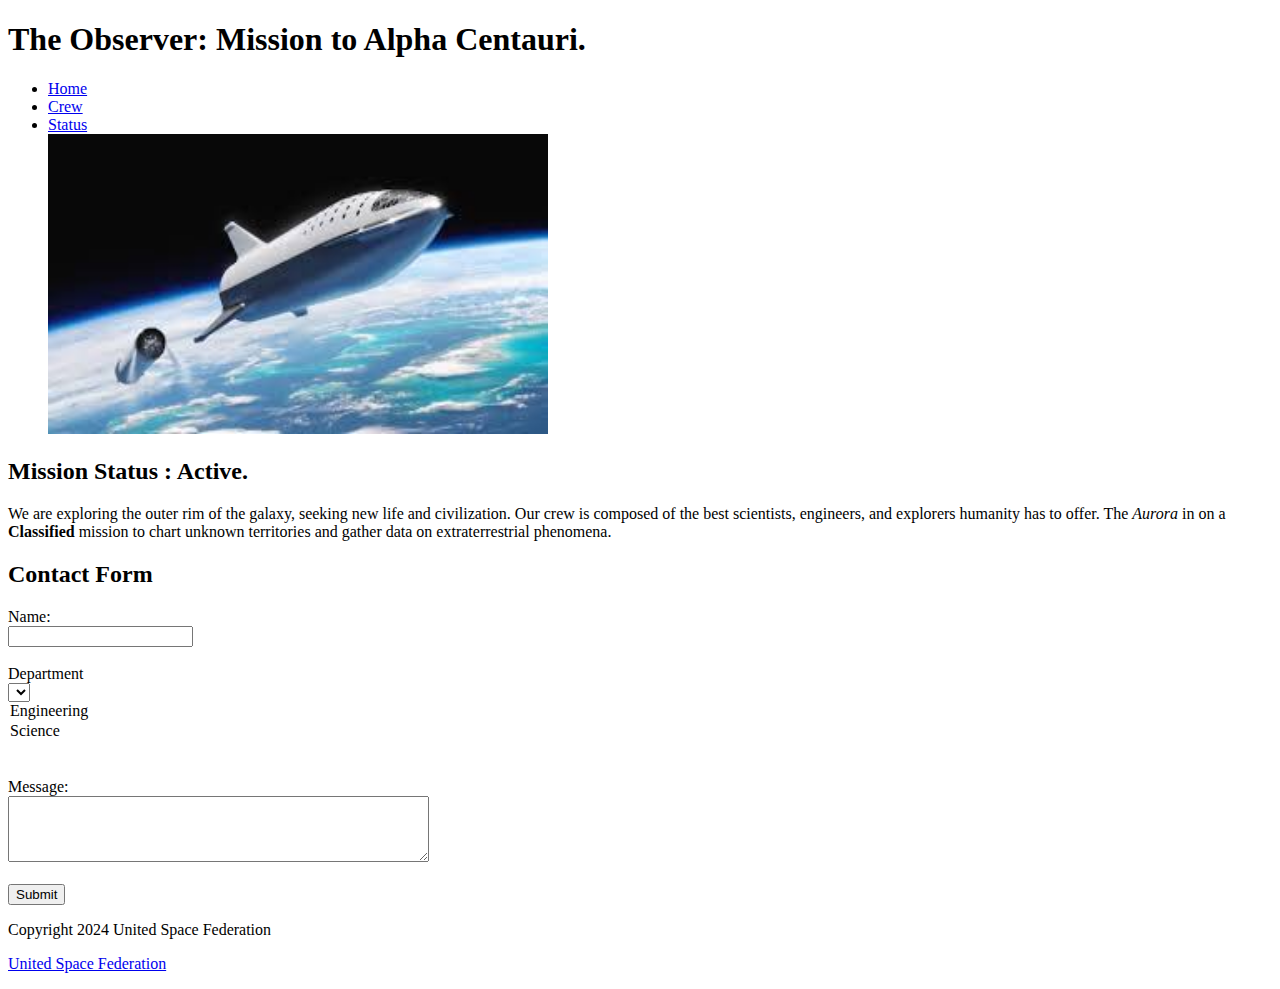
<file: Baguingco/index.html>
<!DOCTYPE html>
<html lang="en">
<head>
    <meta charset="UTF-8">
    <meta name="viewport" content="width=device-width, initial-scale=1.0">
    <title>My First Webpage</title>
</head>
<body>
    <header>
        <h1>The Observer: Mission to Alpha Centauri.</h1>

        <nav>
            <ul>
                <li><a href="index.html">Home</a></li>
                <li><a href="crew.html">Crew</a></li>
                <li><a href="status.html">Status</a></li>
                <img src="images/download (1).jpg" alt="Spaceship Aurora" width="500" height="300">
            </ul>

        <h2>Mission Status : Active.</h2>
    </header>
    
</body>
<main>
    <p>We are exploring the outer rim of the galaxy, seeking new life and civilization. 
        Our crew is composed of the best scientists, engineers, and explorers humanity has to offer. 
        The <i>Aurora</i> in on a <strong>Classified</strong> mission to chart unknown territories and gather data on extraterrestrial phenomena.
    </p>
    <form>
        <h2>Contact Form</h2>

        <label for="name">Name:</label><br>
        <input type="text" id="name" name="name"><br><br>
        <label for="Department">Department</label><br>
        <select name="Department" id="Department"></select>
            <option value="Engineering">Engineering</option>
            <option value="Science">Science</option><br><br>
        
        <label for="message">Message:</label><br>
        <textarea id="message" name="message" rows="4" cols="50"></textarea><br><br>
        <button type="submit">Submit</button>
    </form>



</main>
<footer>
    <p>Copyright 2024 United Space Federation</p>
    <p>
        <a href="https://www.nasa.gov" target="_blank"> United Space Federation</a>
    </p>
</footer>
</html>
</file>
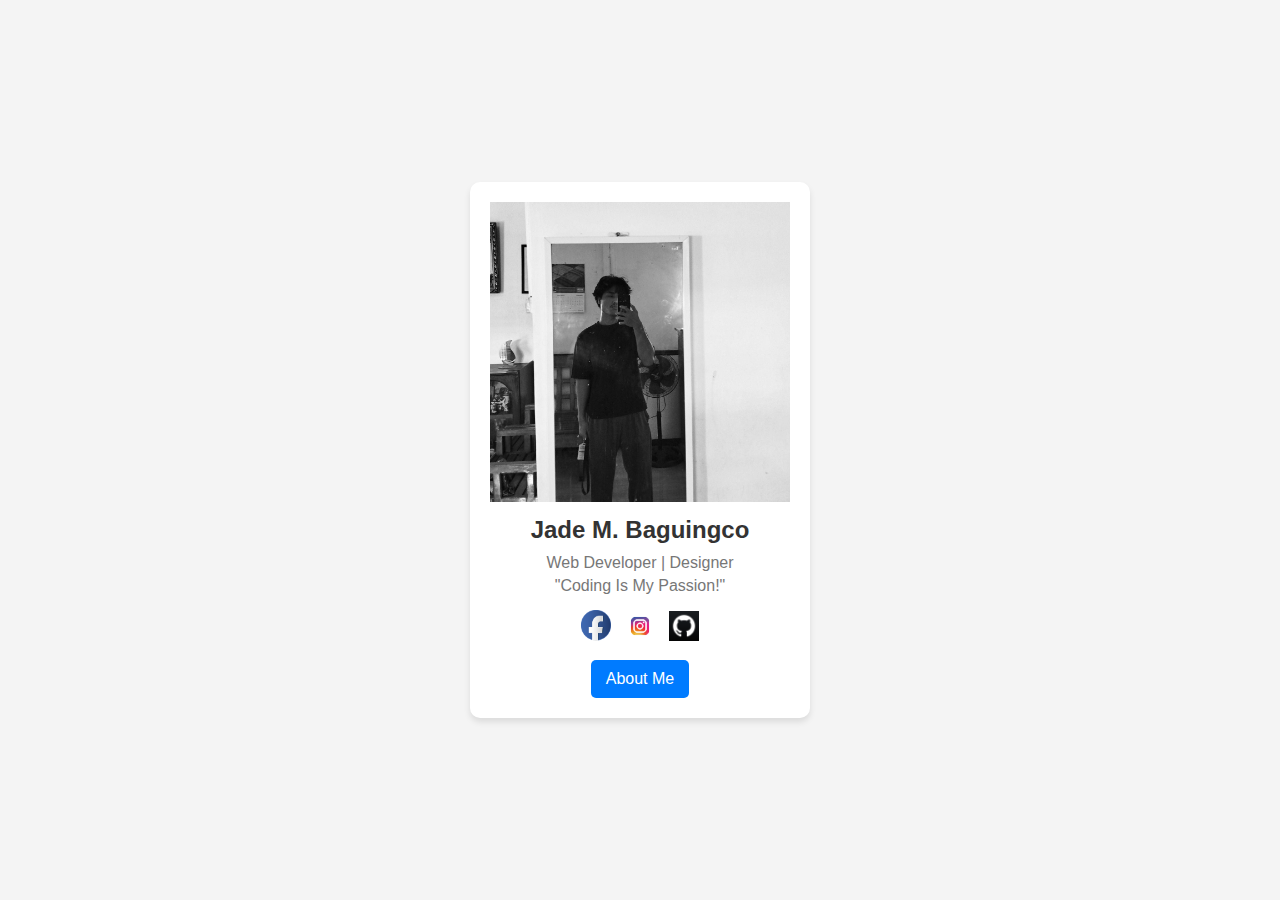
<file: Profilecard_Baguingco/index.html>
<!DOCTYPE html>
<html lang="en">
<head>
    <meta charset="UTF-8">
    <meta name="viewport" content="width=device-width, initial-scale=1.0">
    <title>Personal Profile</title>
    <link rel="stylesheet" href="style.css">
</head>
<body>
    <div class="Profile-card">
        <img src="image/523259625_2216554552128923_6500506542406443701_n.jpg " width="300" height="300" alt="Profile Picture" class="profile-image">
        <h2>Jade M. Baguingco</h2>
        <p>Web Developer | Designer</p>
        <p>"Coding Is My Passion!"</p>
        <div class="Social-icons">
            <a href="https://www.facebook.com/jade.baguingco.9"><img src="image/vecteezy_bangkok-thailand-15-april-2025-facebook-logo-in-circle_60694902.png" alt="Facebook"></a>
            <a href="https://www.instagram.com/jedmsgbgc/"><img src="image/vecteezy_instagram-logo-png-instagram-icon-transparent_18930415.png" alt="Instagram"></a>
            <a href="https://github.com/jed-jed20"><img src="image/unnamed.png" alt="Github"></a>
        </div>
        <a href="about.html" class="btn">About Me</a>
    </div>
</body>
</html>
</file>
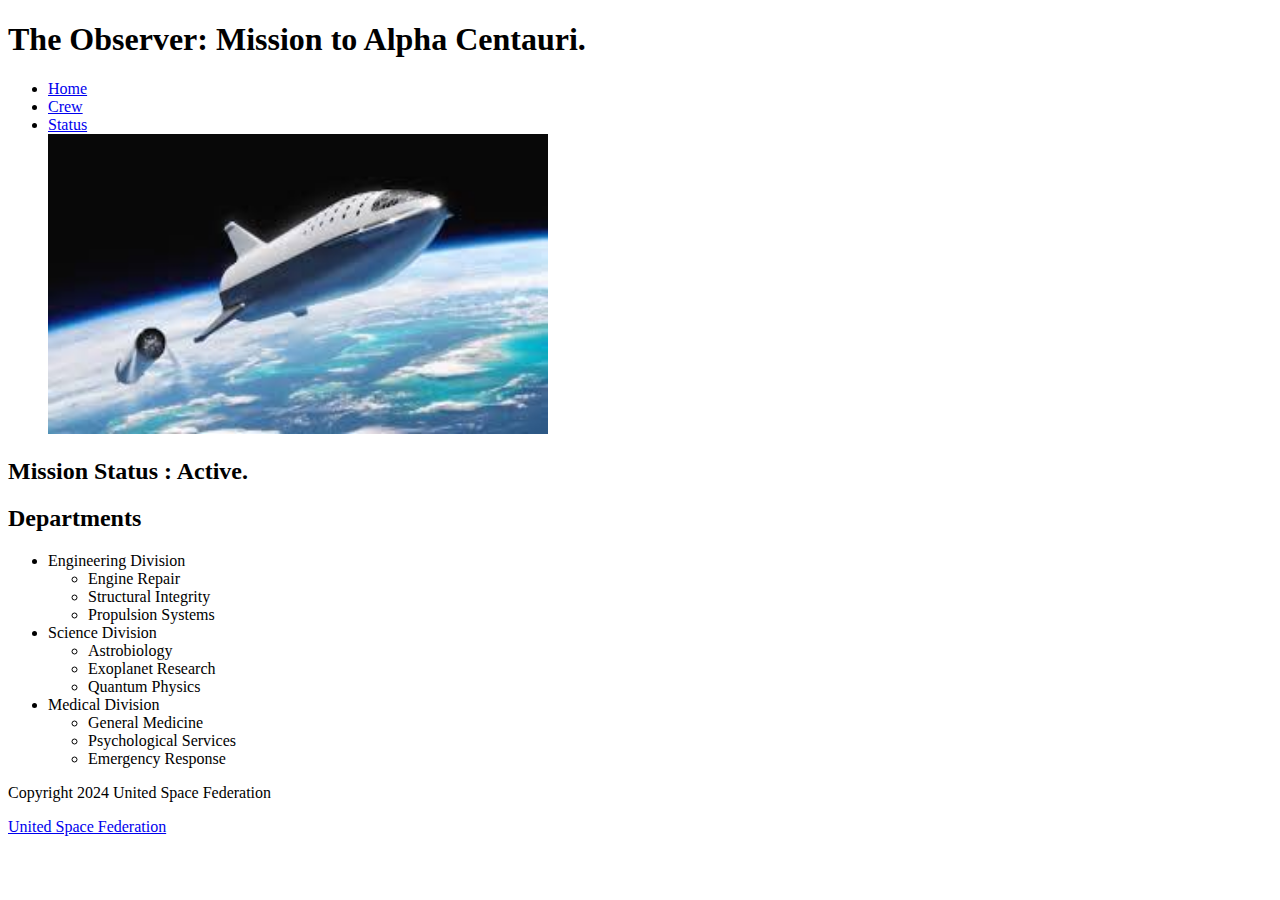
<file: Baguingco/crew.html>
<!DOCTYPE html>
<html lang="en">
<head>
    <meta charset="UTF-8">
    <meta name="viewport" content="width=device-width, initial-scale=1.0">
    <title>My First Webpage</title>
</head>
<body>
   <header>
        <h1>The Observer: Mission to Alpha Centauri.</h1>

        <nav>
            <ul>
                <li><a href="index.html">Home</a></li>
                <li><a href="crew.html">Crew</a></li>
                <li><a href="status.html">Status</a></li>
                <img src="images/download (1).jpg" alt="Spaceship Aurora" width="500" height="300">
            </ul>

        <h2>Mission Status : Active.</h2>
    </header>
    
</body>
<main>
    <h2>Departments</h2>
    <ul>
       <li>Engineering Division</li>
    <ul>
       <li>Engine Repair</li>
        <li>Structural Integrity</li>
        <li>Propulsion Systems</li>
    </ul>
         <li>Science Division</li>
    <ul>
        <li>Astrobiology</li>
        <li>Exoplanet Research</li>
        <li>Quantum Physics</li>
    </ul>
         <li>Medical Division</li>
    <ul>
        <li>General Medicine</li>
        <li>Psychological Services</li>
        <li>Emergency Response</li>
    </ul>
    </ul>


</main>
<footer>
    <p>Copyright 2024 United Space Federation</p>
    <p>
        <a href="https://www.nasa.gov" target="_blank"> United Space Federation</a>
    </p>
</footer>

</html>
</file>
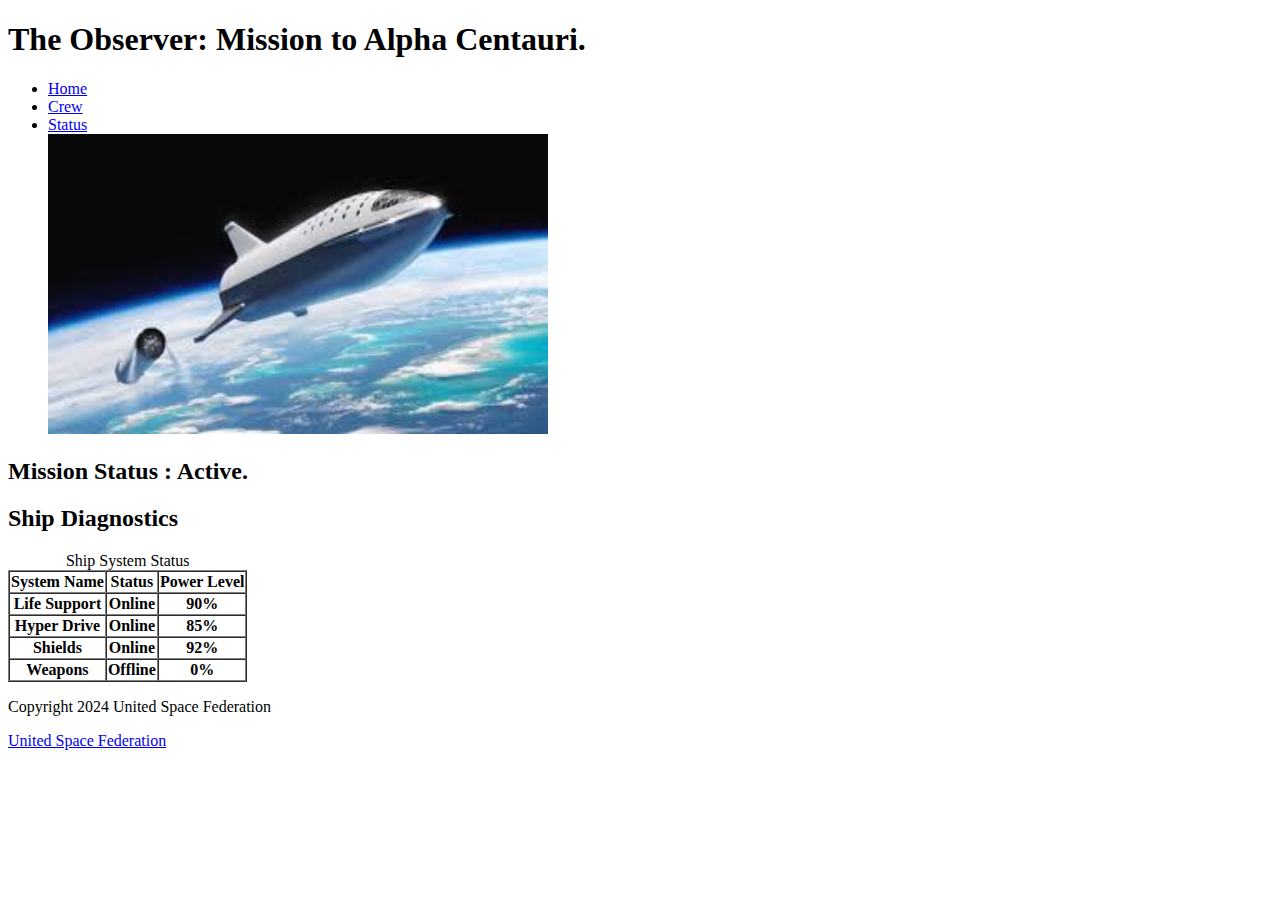
<file: Baguingco/status.html>
<!DOCTYPE html>
<html lang="en">
<head>
    <meta charset="UTF-8">
    <meta name="viewport" content="width=device-width, initial-scale=1.0">
    <title>My First Webpage</title>
</head>
<body>
   <header>
        <h1>The Observer: Mission to Alpha Centauri.</h1>

        <nav>
            <ul>
                <li><a href="index.html">Home</a></li>
                <li><a href="crew.html">Crew</a></li>
                <li><a href="status.html">Status</a></li>
                <img src="images/download (1).jpg" alt="Spaceship Aurora" width="500" height="300">
            </ul>

        <h2>Mission Status : Active.</h2>
    </header>
    
</body>
<main>
    <h2>Ship Diagnostics</h2>

    <table border="1" cellpaddin="10" cellspacing="0">
        <caption>Ship System Status</caption>

    <thead>
        <tr>
            <th>System Name</th>
            <th>Status</th>
            <th>Power Level</th>
        </tr>

    </thead>

        <tr>
            <th>Life Support</th>
            <th>Online</th>
            <th>90%</th>
        </tr>
        <tr>
            <th>Hyper Drive</th>
            <th>Online</th>
            <th>85%</th>
        </tr>
        <tr>
            <th>Shields</th>
            <th>Online</th>
            <th>92%</th>
        </tr>
        <tr>
            <th>Weapons</th>
            <th>Offline</th>
            <th>0%</th>
        </tr>
    </table>
</main>
<footer>
    <p>Copyright 2024 United Space Federation</p>
    <p>
        <a href="https://www.nasa.gov" target="_blank"> United Space Federation</a>
    </p>
</footer>
</html>
</file>
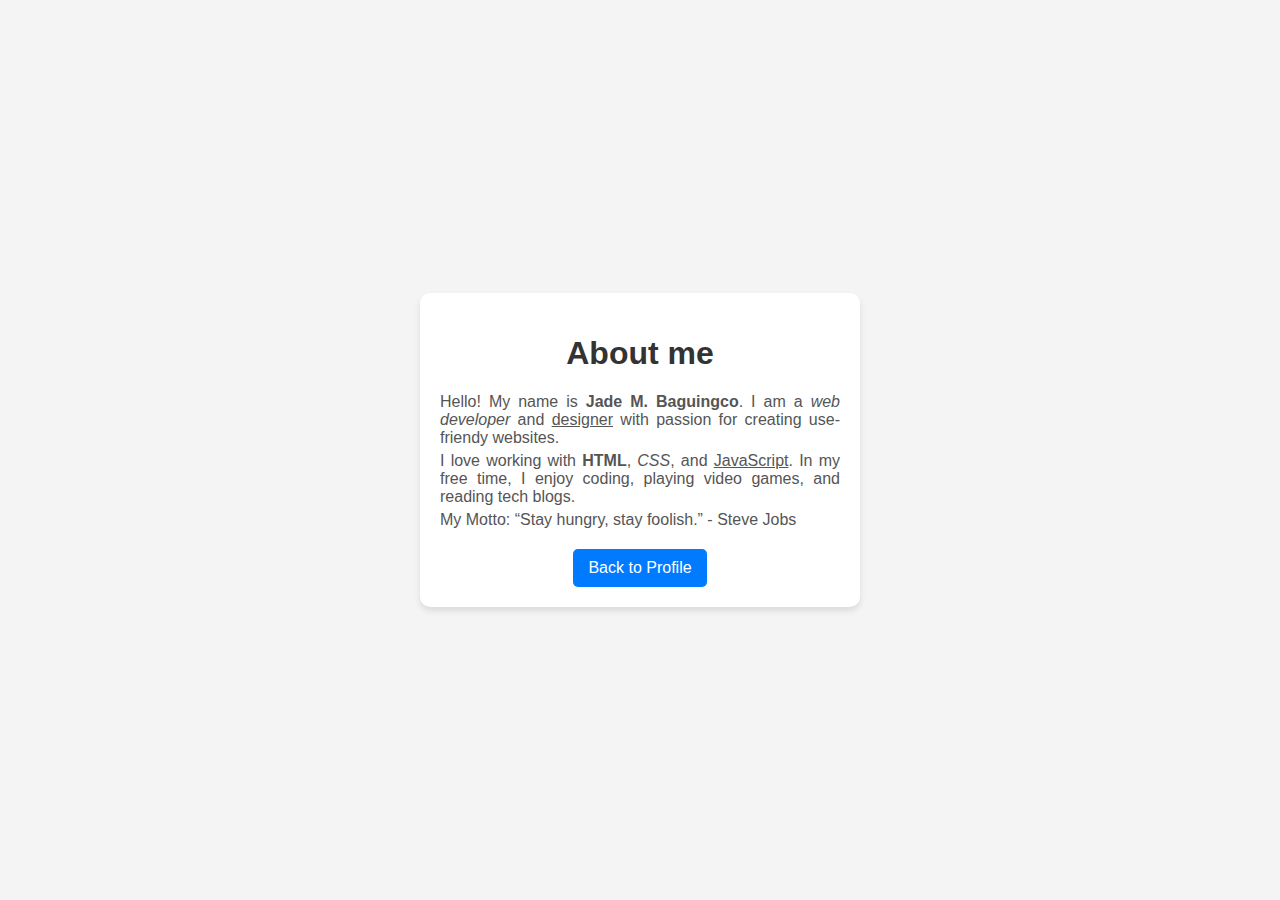
<file: Profilecard_Baguingco/about.html>
<!DOCTYPE html>
<html lang="en">
<head>
    <meta charset="UTF-8">
    <meta name="viewport" content="width=device-width, initial-scale=1.0">
    <title>About Me</title>
    <link rel="stylesheet" href="style.css">
</head>
<body>
    <div class="about-container">
        <h1>About me</h1>
        <p>Hello! My name is <b>Jade M. Baguingco</b>. I am a <i>web developer</i> and <u>designer</u>
        with passion for creating use-friendy websites.</p>
        <p>I love working with <strong>HTML</strong>, <em>CSS</em>, and <u>JavaScript</u>. In my free time, 
        I enjoy coding, playing video games, and reading tech blogs.</p>
        <p>My Motto: <q>Stay hungry, stay foolish.</q> - Steve Jobs</p>
        <a href="index.html" class="btn">Back to Profile</a>
    </div>
    
</body>
</html>
</file>
<file: Profilecard_Baguingco/style.css>
/* General Styling */
body {

font-family: Arial, sans-serif; 
background-color: #f4f4f4;
display: flex;
justify-content: center;
align-items: center;
height: 100vh;
margin: 0;
}
/* Profile Card */
.Profile-card {
background: white;
padding: 20px;
border-radius: 10px;
box-shadow: 0px 4px 6px rgba(0, 0, 0, 0.1); 
text-align: center;
width: 300px;
}
.profile-img {
width: 100px;
height: 100px;
border-radius: 50%;
border: 3px solid #007bff;
margin-bottom: 10px;
}

h2 {
margin: 10px 0; color: #333;
}

P{
color: #777;
margin: 5px 0;
}

/* Social Icons */
.Social-icons {
margin-top: 15px;
}

.Social-icons a img {
width: 30px;
margin: 0 5px;
transition: transform 0.3s;
}

.Social-icons a img:hover { 
    transform: scale(1.2);
}

/* Button Styling */ .btn {

display: inline-block; 
margin-top: 15px; 
padding: 10px 15px; 
background-color: #007bff; 
color: white;
text-decoration: none; 
border-radius: 5px;
}

.btn:hover {
background-color: #0056b3;
}

/* About Page Styling */
.about-container {
background: white;
padding: 20px;
border-radius: 10px;
box-shadow: 0px 4px 6px rgba(0, 0, 0, 0.1);
text-align: center;
width: 400px;
}
.about-container h1 {

color: #333;
}
.about-container p {
color: #555;
text-align: justify;
}
</file>
